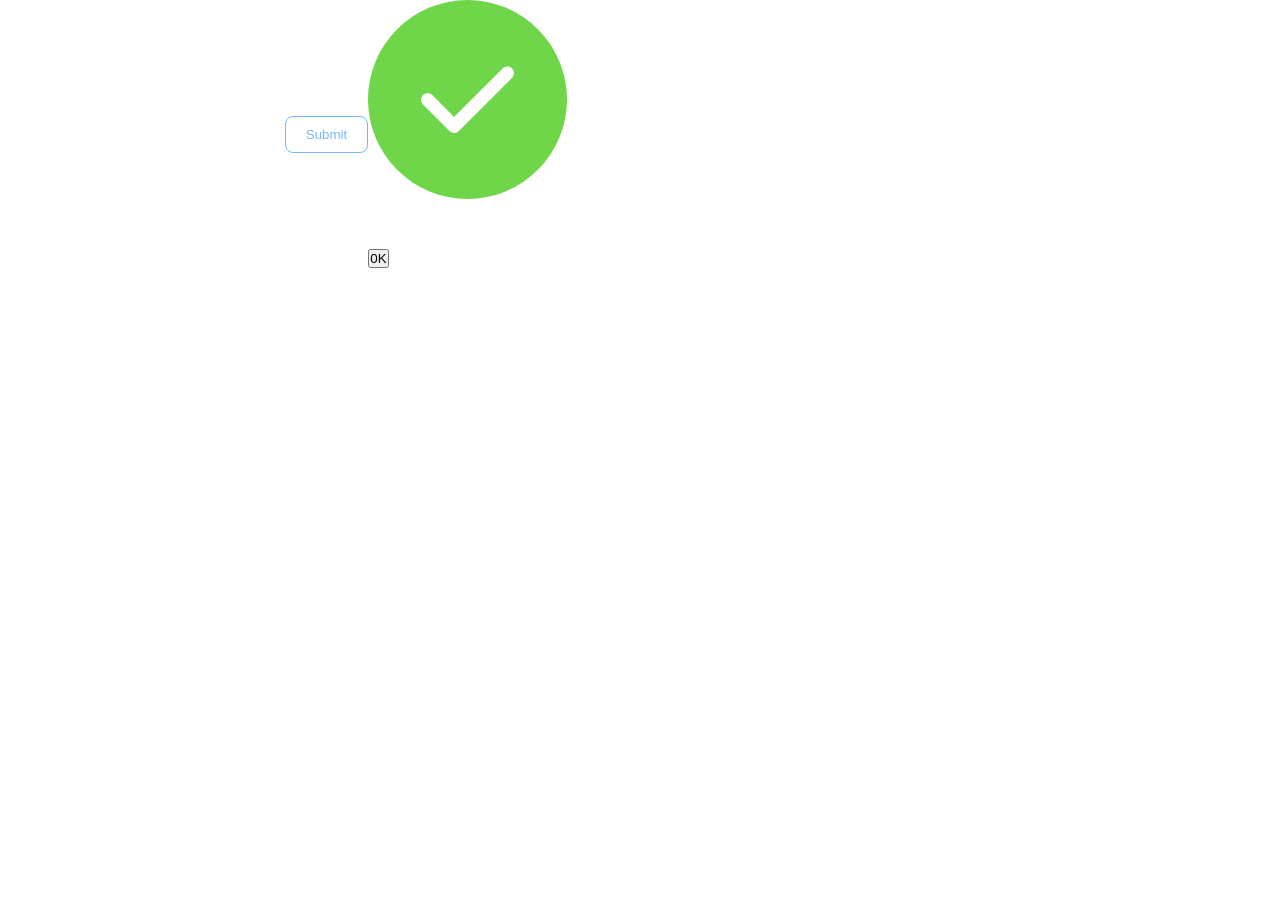
<file: gymwebsite4/static/index.html>
<!DOCTYPE html>
<html>
<head>
  <meta name="viewport" content="width=device-width, initial-scale=1.0">
  <title>Submit Gym management Button</title>
  <link rel="stylesheet" href="style.css">
</head>
<body>
    <div class= container >
        <button type="submit" class="btn" onclick="openPopup()">Submit</button>
        <div class="popup" id="popup">
        <img src="404-tick.png">
        <h2>Thank You!</h2>
        <p>Your details has been successfully submitted to our Box fitness.
           Thank for your patience!</p>
        <button type="button" onclick="closePopup()">0K</button>
        </div>
        </div>
</body>
<script>
  let popup = document.getElementById("popup");
  function openPopup()
  {
  popup.classList.add("open-popup");
  }
  function closePopup()
  {
popup.classList.remove("open-popup"); 
  }
</script>
</body>
</html>
</file>
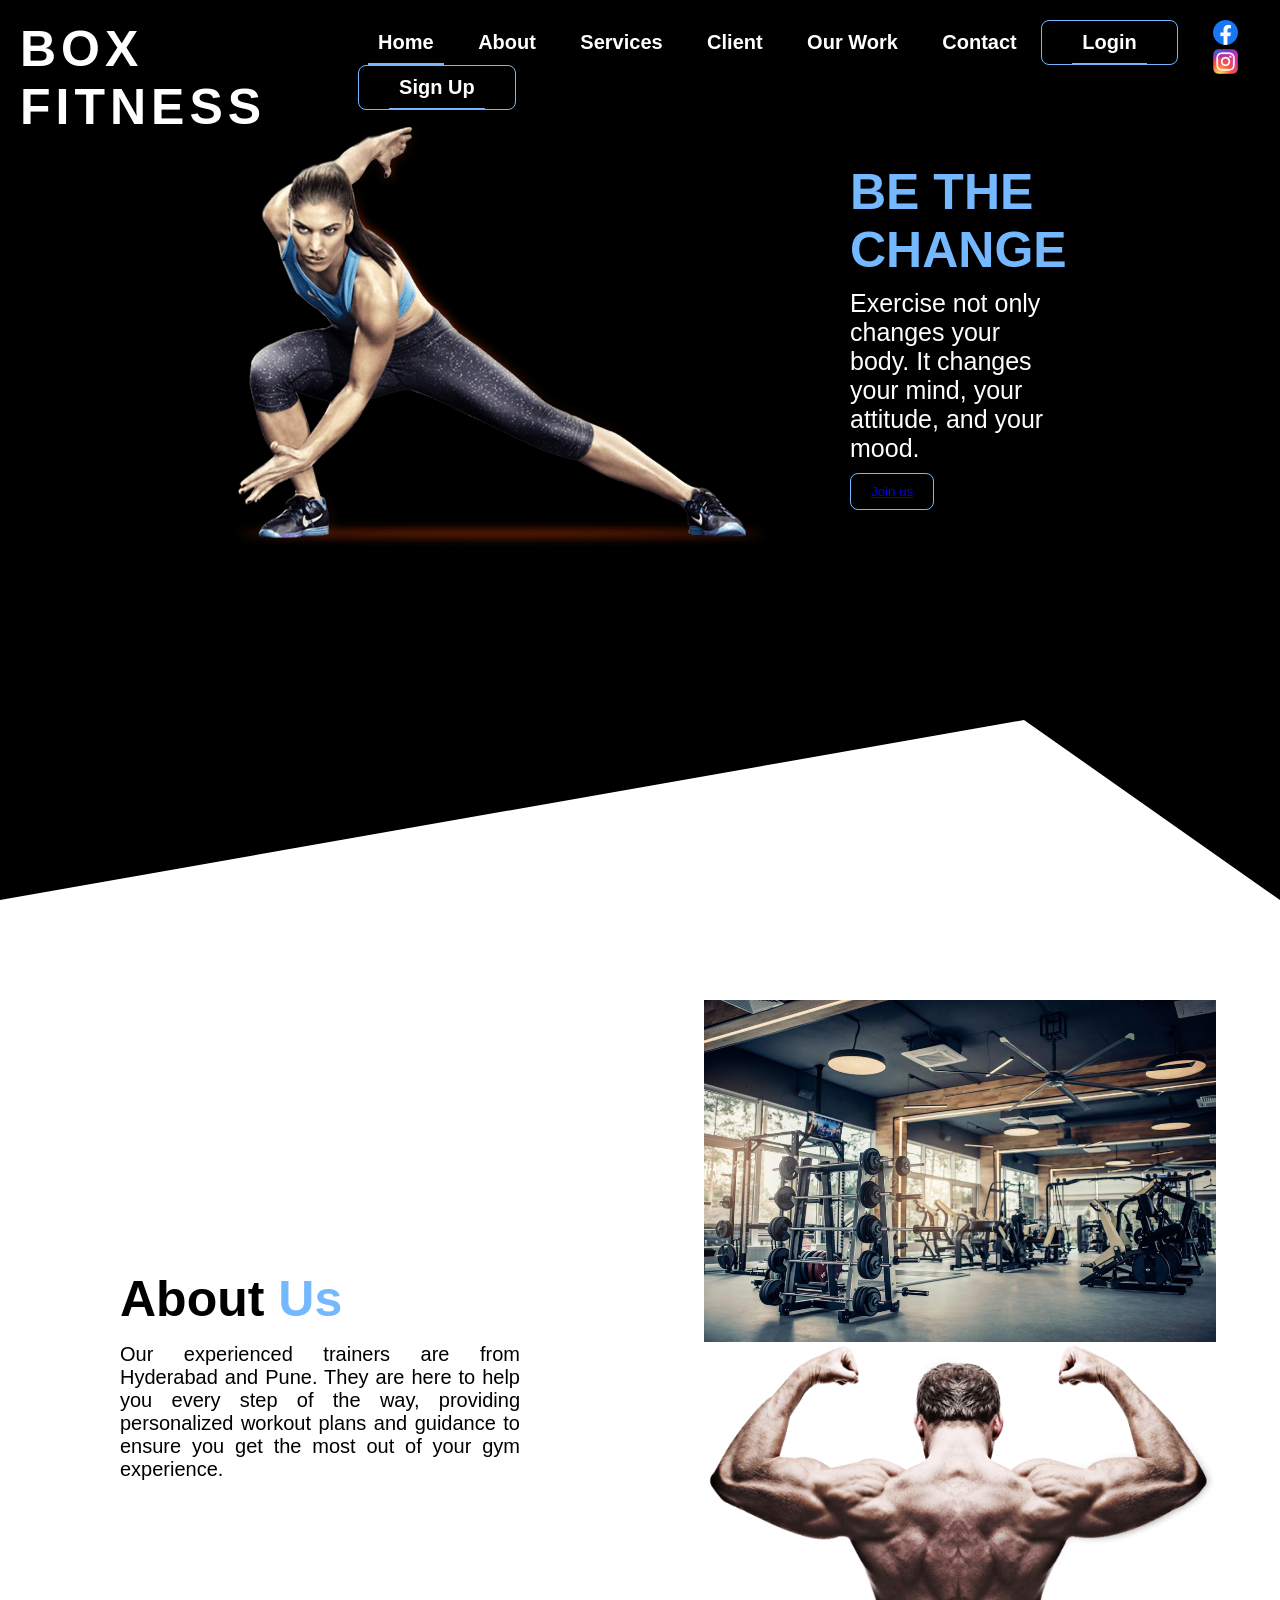
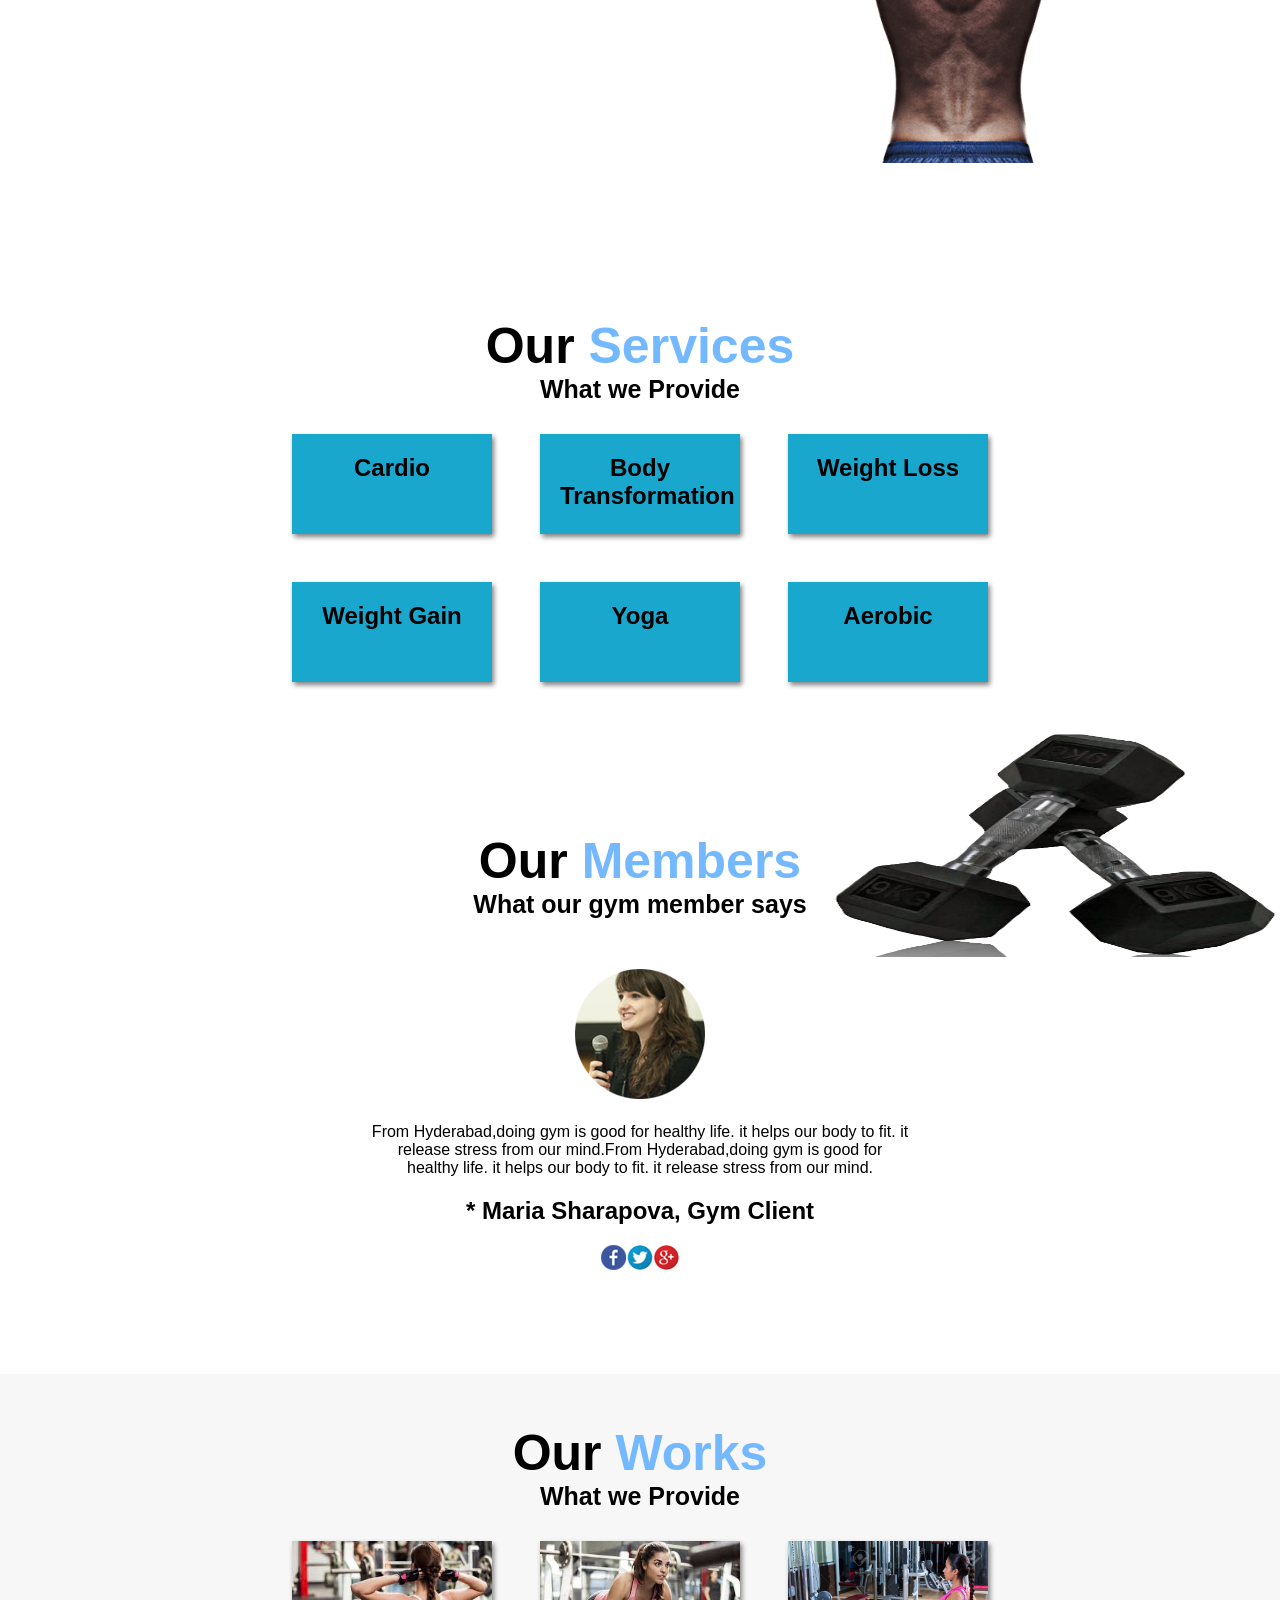
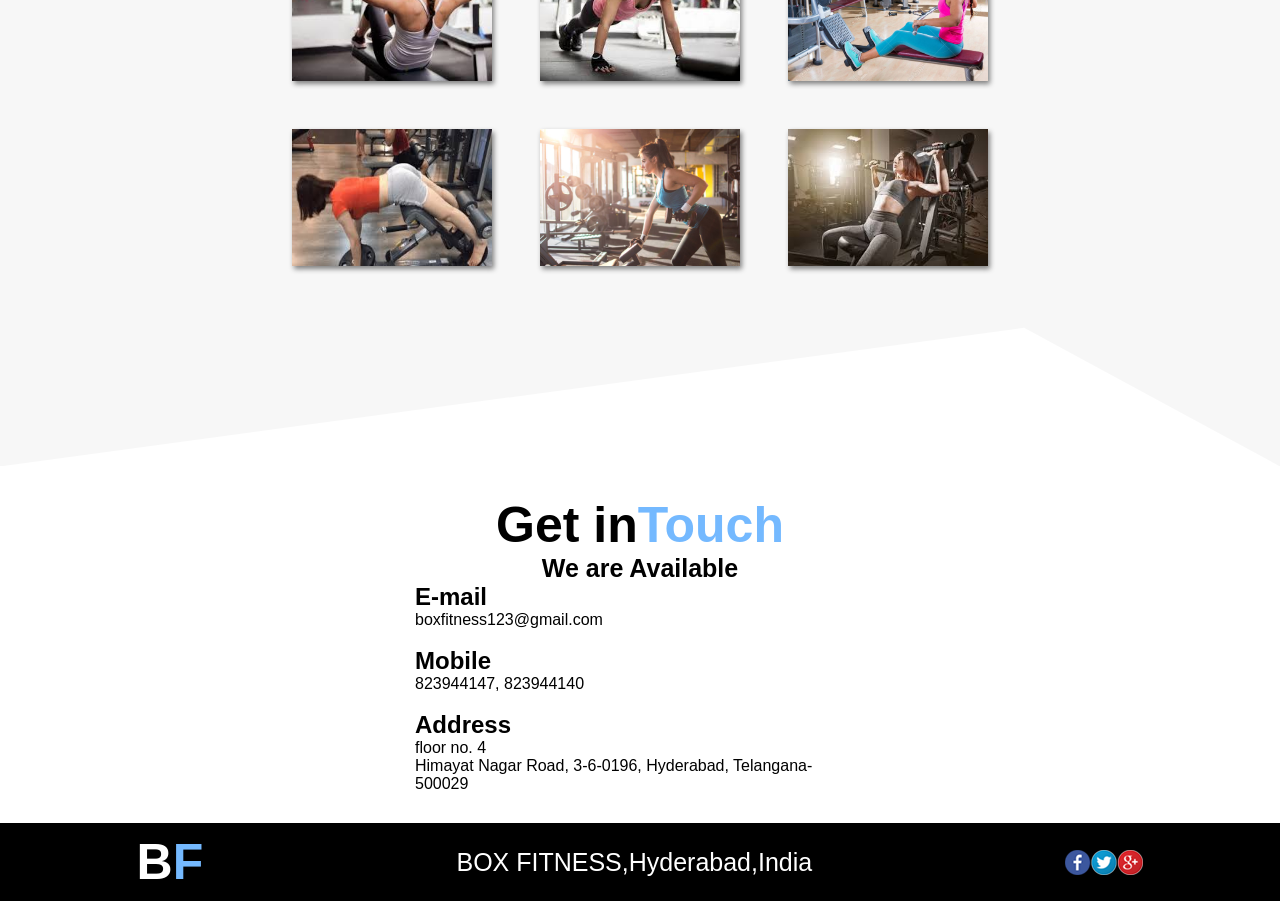
<file: gymwebsite4/templates/index.html>
<!DOCTYPE html>
<html>
<head>
	<title>Webite Fitness & Gym</title>
	<link rel="stylesheet"  href="../static/style.css">
<!--	<link rel="stylesheet"  href="https://stackpath.bootstrapcdn.com/font-awesome/4.7.0/css/font-awesome.min.css">-->
</head>
<body>
<header>
	<nav>
		<div class="logo">
			<span id="blu">BOX FITNESS</span>
		</div>
		<div class="menu">
				<a href="#">Home</a>
			<a href="#about">About</a>
				<a href="#services">Services</a>
			<a href="#members">Client</a>
			<a href="#work">Our Work</a>
			<a href="#contact">Contact</a>
			<button class="btn"><a href="../templates/login.html">Login</a></button>
			<button class="btn"><a href="../templates/signup.html">Sign Up</a></button>
		</div>

		<div class="icon">
			<a href="https://www.facebook.com/campaign/landing.php?campaign_id=15461201666&extra_1=s%7Cc%7C589521732875%7Cb%7Cfacebook%20%27%7C&placement=&creative=589521732875&keyword=facebook%20%27&partner_id=googlesem&extra_2=campaignid%3D15461201666%26adgroupid%3D130924380175%26matchtype%3Db%26network%3Dg%26source%3Dnotmobile%26search_or_content%3Ds%26device%3Dc%26devicemodel%3D%26adposition%3D%26target%3D%26targetid%3Dkwd-327195741349%26loc_physical_ms%3D9062127%26loc_interest_ms%3D%26feeditemid%3D%26param1%3D%26param2%3D&gclid=EAIaIQobChMIksKLlf7B_QIVQUUrCh3MjQplEAAYASAAEgL8N_D_BwE"><img src="../static/images/facebook.png"></a>
			<a href="https://www.instagram.com/sem/campaign/emailsignup/?campaign_id=13530338610&extra_1=s|c|547419127631|e|instagram%20%27|&placement=&creative=547419127631&keyword=instagram%20%27&partner_id=googlesem&extra_2=campaignid%3D13530338610%26adgroupid%3D126262414014%26matchtype%3De%26network%3Dg%26source%3Dnotmobile%26search_or_content%3Ds%26device%3Dc%26devicemodel%3D%26adposition%3D%26target%3D%26targetid%3Dkwd-1321618851291%26loc_physical_ms%3D9062127%26loc_interest_ms%3D%26feeditemid%3D%26param1%3D%26param2%3D&gclid=EAIaIQobChMIj9rxiP_B_QIVCSQrCh0PiQtAEAAYASAAEgLbuvD_BwE"><img src="../static/images/in.png"></a>
		</div>

	</nav>

	<div class="container">
		<div class="left">
			<img src="../static/images/banner.png">
		</div>
		<div class="right">
		<h1>BE THE CHANGE</h1>
		<p>Exercise not only changes your body. It changes your mind, your attitude, and your mood.</p>
		<button  class="btn"><a href="../templates/join.html">Join us</a></button>
	
		</div>
	</div>
</header>
<section id="about">
	<div class="about-row">
		<div class="about-left-col">
			<h1> About <span style="color:#74b9ff;">Us</span></h1>
			<p>Our experienced trainers are from Hyderabad and Pune. They are here to help you every step of the way, providing personalized workout plans and guidance to ensure you get the most out of your gym experience.
			</p>
		</div>
		<div class="about-right-col">
			<img src="../static/images/downside-hotel-gyms-2.jpg">
			<img src="../static/images/img2.png">
		</div>
	</div>
</section>

<section id="services">
	<div class="services-info">
			<h1>Our <span class="blu">Services</span></h1>
	<p>What we Provide</p>
	</div>
	<div class="services-row">
		<div class="services-box">
		<!--		<i class="fa fa-suitcase"></i>  -->
				<h2>Cardio</h2>
		<p></p>
		</div>

		<div class="services-box">
			<!--	<i class="fa fa-suitcase" aria-hidden="true"></i>   -->
				<h2>Body Transformation</h2>
		</div>

		<div class="services-box">
				<h2>Weight Loss</h2>
		</div>

		<div class="services-box">
				<h2>Weight Gain</h2>
		</div>

		<div class="services-box">
				<h2>Yoga</h2>
		</div>

		<div class="services-box">
				<h2>Aerobic</h2>
		</div>

	</div>
</section>


<section id="members">
		<div class="services-info">
			<h1>Our <span class="blu">Members</span></h1>
	<p>What our gym member says</p>
</div>


<div class="member-card">
	

	<img src="../static/images/member.png">
	<p>
 			From Hyderabad,doing gym is good for healthy life. it helps our body to fit. it release stress from our mind.From Hyderabad,doing gym is good for healthy life. it helps our body to fit. it release stress from our mind.
	</p>
	<h2>* Maria Sharapova, Gym Client</h2>

	<img src="../static/images/icon.png">
</div>
</section>

<section id="work">
		<div class="services-info">
			<h1>Our <span class="blu">Works</span></h1>
	<p>What we Provide</p>
</div>
<div class="services-row">
	<div class="work-box">
		<img src="../static/images/ex1.jpg">
	</div>
	<div class="work-box">
		<img src="../static/images/ex2.jpg">
	</div>
	<div class="work-box">
		<img src="../static/images/ex3.jpg">
	</div>
	<div class="work-box">
		<img src="../static/images/ex4.jpg">
	</div>
	<div class="work-box">
		<img src="../static/images/ex5.jpg">
	</div>
	<div class="work-box">
		<img src="../static/images/ex6.jpg">
	</div>
</div>
</section>

<section id="contact">
		<div class="services-info">
			<h1>Get in<span class="blu">Touch</span></h1>
	<p> We are Available</p>
</div>


	<!--
<div class="contact-row">

	<div class="contact-left-col">
		<div class="form">
			<form action="/action_page.php">
			<input type="text" name="" placeholder="E-mail">
			<input type="text" name="" placeholder="Subject"><br>
			<textarea rows="10" cols="40" placeholder="Feedback Message"></textarea>
			<br> <button class="c_btn">Send</button>
		</form>
		</div>
	</div>                         -->

		<div class="contact-col">
			<h1><i class="fa fa-envelope-o" aria-hidden="true"></i> E-mail</h1> <p>boxfitness123@gmail.com</p><br>
 			<h1><i class="fa fa-phone" aria-hidden="true"></i> Mobile</h1><p>823944147, 823944140</p>
 			<br>
 			<h1><i class="fa fa-location-arrow" aria-hidden="true"></i> Address</h1>
 			 <p>floor no. 4<br>
				Himayat Nagar Road, 3-6-0196, Hyderabad, Telangana-500029
 			 </p>
		</div>
<!--  </div>  -->


</section>


<section id="footer">
	<h1>B<span class="blu">F</span></h1>
	
	<p> BOX FITNESS,Hyderabad,India </p>
	<img src="../static/images/icon.png">

</section>
</body>
</html>
</file>
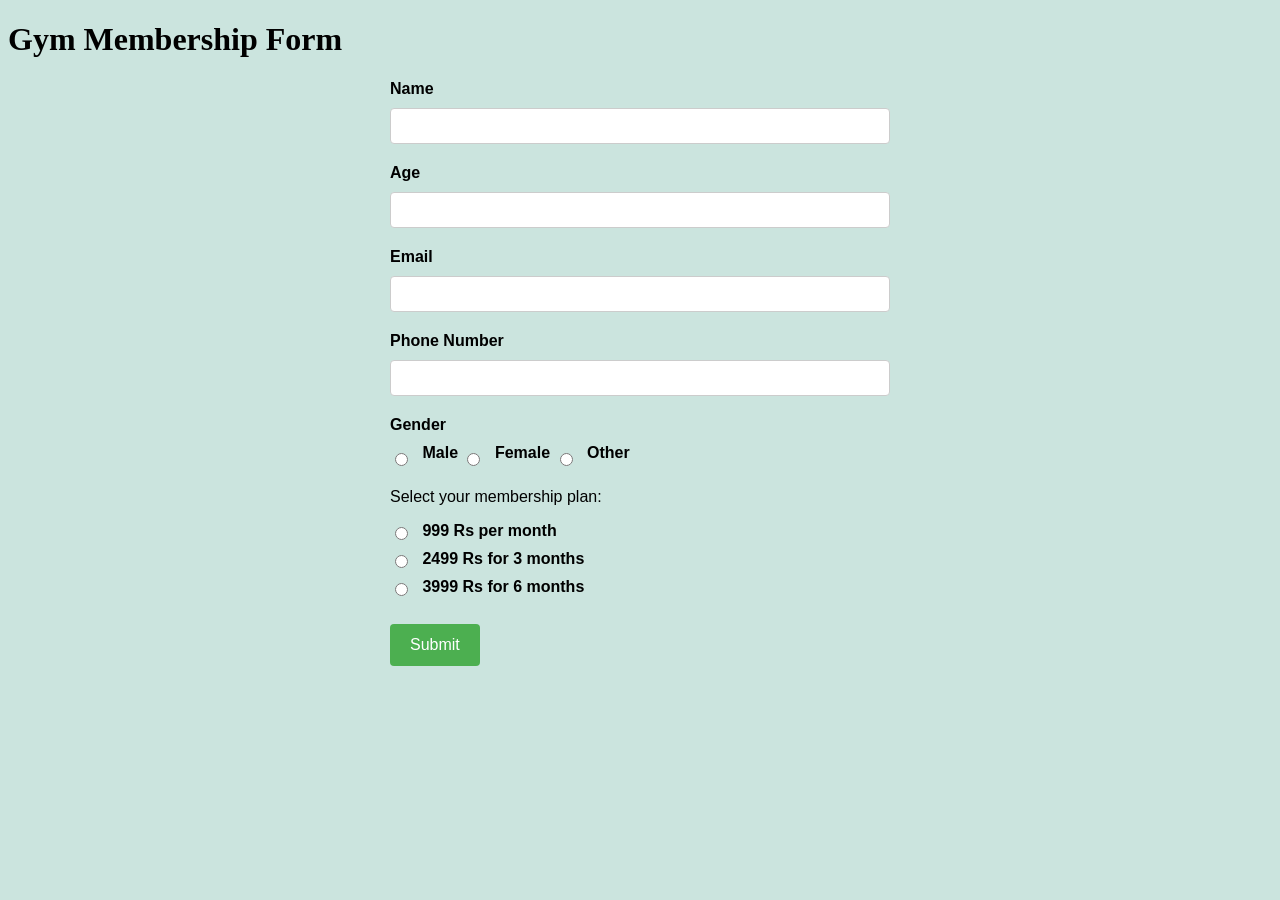
<file: gymwebsite4/templates/join.html>
<!DOCTYPE html>
<html lang="en">
<head>
  <meta charset="UTF-8">
  <title>Gym Membership Form</title>
  <style>
    form {
      max-width: 500px;
      margin: 0 auto;
      font-family: Arial, sans-serif;
    }
    body
    {
    background-color:#CBE4DE;
    }
    label {
      display: block;
      margin-bottom: 10px;
      font-weight: bold;
    }
    input[type="text"], input[type="email"], input[type="tel"] {
      width: 100%;
      padding: 8px;
      margin-bottom: 20px;
      border: 1px solid #ccc;
      border-radius: 4px;
      box-sizing: border-box;
      font-size: 16px;
    }
    input[type="radio"] {
      display: inline-block;
      margin-right: 10px;
      vertical-align: middle;
    }
    .radio-label {
      display: inline-block;
      vertical-align: middle;
      margin-bottom: 10px;
    }
    input[type="submit"] {
      background-color: #4CAF50;
      color: white;
      padding: 12px 20px;
      border: none;
      border-radius: 4px;
      cursor: pointer;
      font-size: 16px;
    }
    input[type="submit"]:hover {
      background-color: #45a049;
    }
  </style>
</head>
<body>
  <h1>Gym Membership Form</h1>
  <form>
    <label for="name">Name</label>
    <input type="text" id="name" name="name" required>

    <label for="age">Age</label>
    <input type="text" id="age" name="age" required>

    <label for="email">Email</label>
    <input type="email" id="email" name="email" required>

    <label for="phone">Phone Number</label>
    <input type="tel" id="phone" name="phone" required>

    <label>Gender</label>
    <input type="radio" id="male" name="gender" value="male">
    <label for="male" class="radio-label">Male</label>
    <input type="radio" id="female" name="gender" value="female">
    <label for="female" class="radio-label">Female</label>
    <input type="radio" id="other" name="gender" value="other">
    <label for="other" class="radio-label">Other</label>

    <p>Select your membership plan:</p>
    <label for="plan1" class="radio-label">
      <input type="radio" id="plan1" name="membership" value="999">
      999 Rs per month
    </label><br>
    <label for="plan2" class="radio-label">
      <input type="radio" id="plan2" name="membership" value="2499">
      2499 Rs for 3 months
    </label><br>
    <label for="plan3" class="radio-label">
      <input type="radio" id="plan3" name="membership" value="3999">
      3999 Rs for 6 months
    </label><br><br>

    <input type="submit" value="Submit">
  </form>
</body>
</html>
</file>
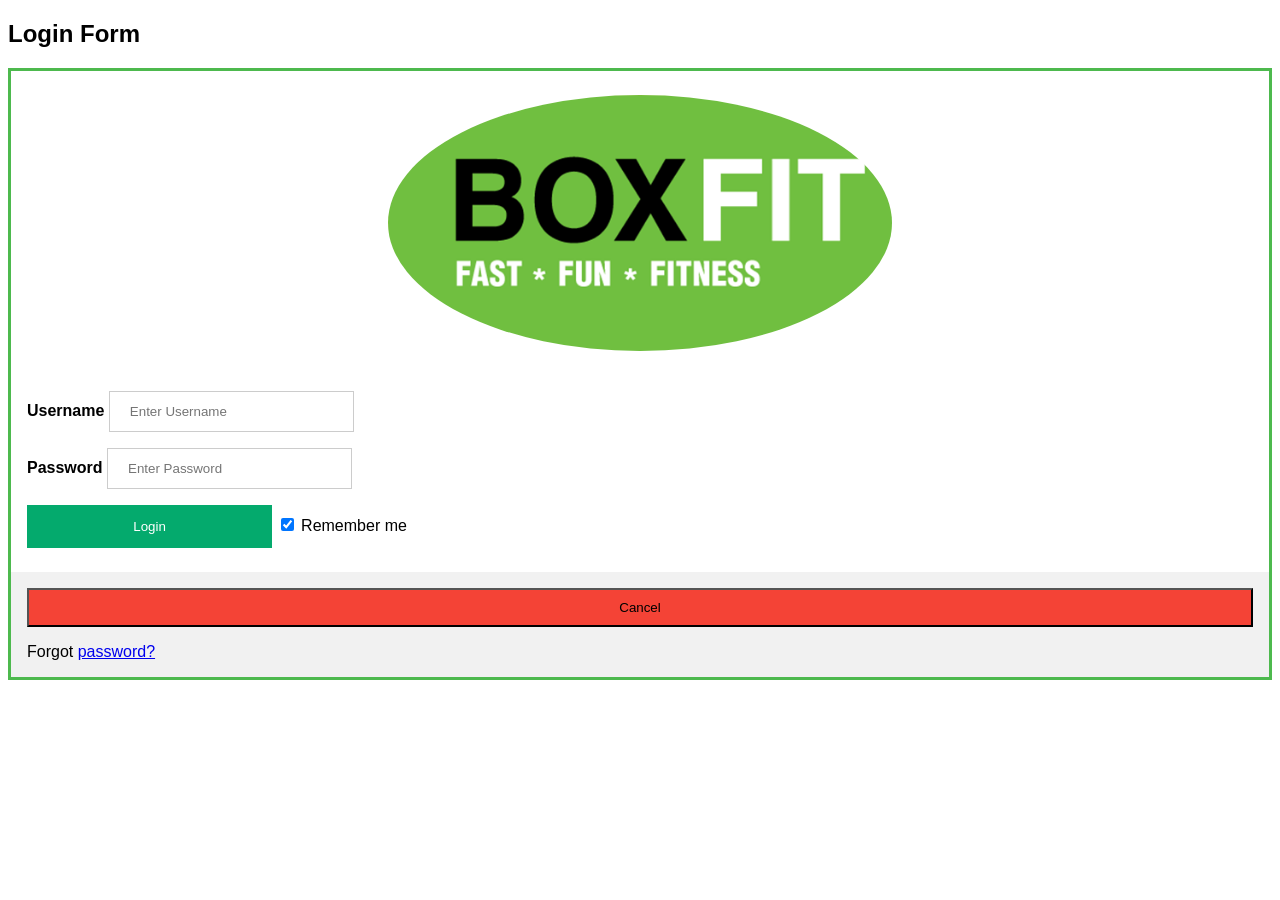
<file: gymwebsite4/templates/login.html>
<!DOCTYPE html>
<html>
<head>
<meta name="viewport" content="width=device-width, initial-scale=1">
<style>
body {font-family: Arial, Helvetica, sans-serif;}
form {border: 3px solid #4db94e;}

input[type=text], input[type=password] {
  width: 20%;
  padding: 12px 20px;
  margin: 8px 0;
  display: inline-block;
  border: 1px solid #ccc;
  box-sizing: border-box;
}

input[type=submit] {
  background-color: #04AA6D;
  color: white;
  padding: 14px 20px;
  margin: 8px 0;
  border: none;
  cursor: pointer;
  width: 20%;
}

input[type=submit]:hover {
  opacity: 0.8;
}

.cancelbtn {
  width: auto;
  padding: 10px 18px;
  background-color: #f44336;
}

.imgcontainer {
  text-align: center;
  margin: 24px 0 12px 0;
}

img.avatar {
  width: 40%;
  border-radius: 50%;
}

.container {
  padding: 16px;
}

span.psw {
  float: right;
  padding-top: 16px;
}



  span.psw {
     display: block;
     float: none;
  }
  .cancelbtn {
     width: 100%;
  }

</style>
</head>
<body>

<h2>Login Form</h2>

<form action="./index.html">
  <div class="imgcontainer">
    <img src="../static/images/avatar2.png" alt="Avatar" class="avatar">
  </div>

  <div class="container">
    <label for="uname"><b>Username</b></label>
    <input type="text" placeholder="Enter Username" name="uname" required>
<br>
    <label for="psw"><b>Password</b></label>
    <input type="password" placeholder="Enter Password" name="psw" required>
        <br>
    <input type="submit" value="Login"></input>
    <label>
      <input type="checkbox" checked="checked" name="remember"> Remember me
    </label>
  </div>

  <div class="container" style="background-color:#f1f1f1">
    <button type="button" class="cancelbtn">Cancel</button>
    <span class="psw">Forgot <a href="#">password?</a></span>
  </div>
</form>
</body>
</html>
</file>
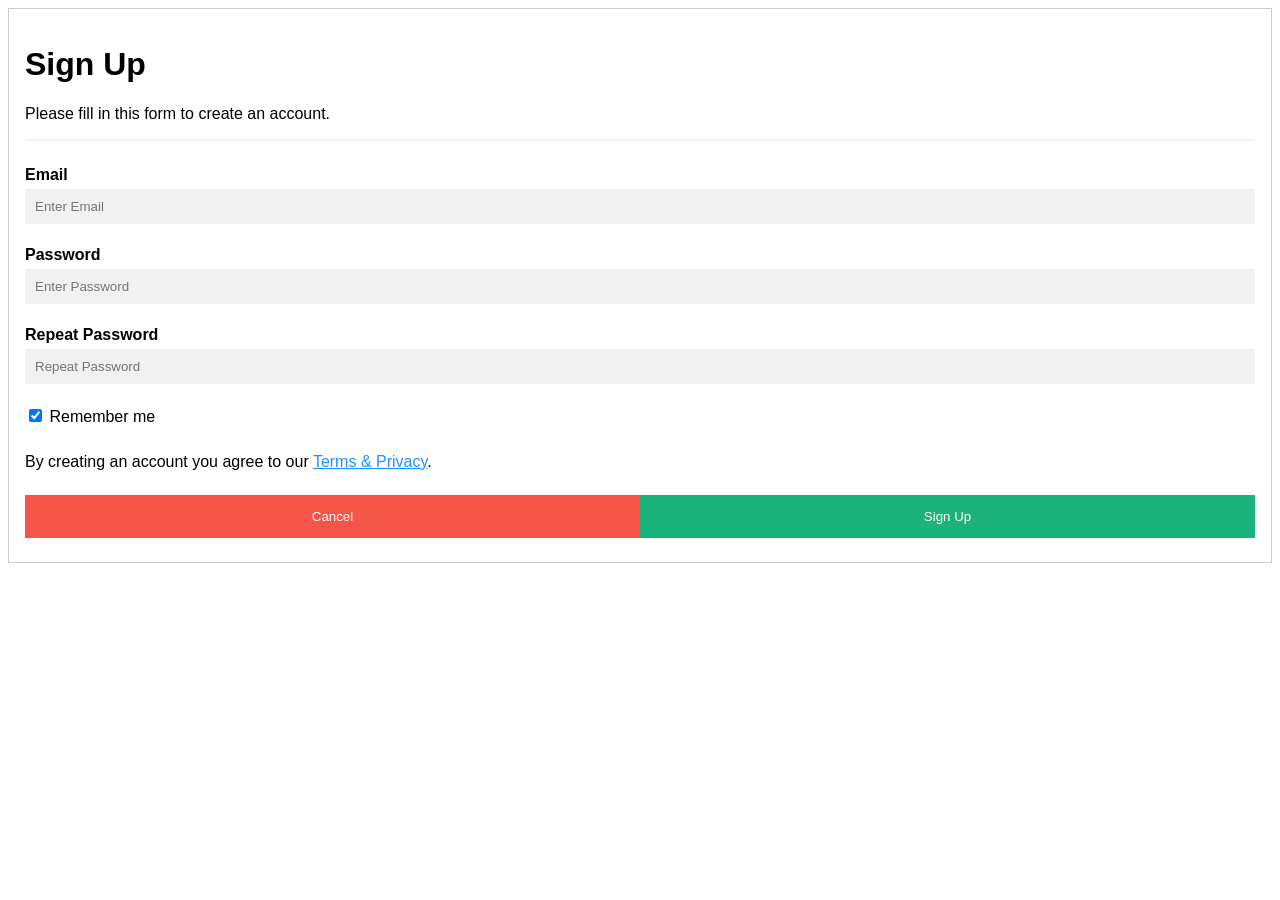
<file: gymwebsite4/templates/signup.html>
<!DOCTYPE html>
<html>

<style>
body {font-family: Arial, Helvetica, sans-serif;}
* {box-sizing: border-box}


input[type=text], input[type=password] {
  width: 100%;
  padding: 10px;
  margin: 5px 0 22px 0;
  border: none;
  background: #f1f1f1;
}

input[type=text]:focus, input[type=password]:focus {
  background-color: #ddd;
  outline: none;
}

hr {
  border: 1px solid #f1f1f1;
  margin-bottom: 25px;
}

button {
  background-color: #04AA6D;
  color: white;
  padding: 14px 20px;
  margin: 8px 0;
  border: none;
  cursor: pointer;
  width: 20%;
  opacity: 0.9;
}

button:hover {
  opacity:1;
}


.cancelbtn {
  padding: 14px 20px;
  background-color: #f44336;
}


.cancelbtn, .signupbtn {
  float: left;
  width: 50%;
}

.container {
  padding: 16px;
}


.clearfix::after {
  content: "";
  clear: both;
  display: table;
}


</style>

<body>

<form action="./login.html" style="border:1px solid #ccc">
  <div class="container">
    <h1>Sign Up</h1>
    <p>Please fill in this form to create an account.</p>
    <hr>

    <label for="email"><b>Email</b></label>
    <input type="text" placeholder="Enter Email" name="email" required>

    <label for="psw"><b>Password</b></label>
    <input type="password" placeholder="Enter Password" name="psw" required>

    <label for="psw-repeat"><b>Repeat Password</b></label>
    <input type="password" placeholder="Repeat Password" name="psw-repeat" required>
    
    <label>
      <input type="checkbox" checked="checked" name="remember" style="margin-bottom:15px"> Remember me
    </label>
    
    <p>By creating an account you agree to our <a href="#" style="color:dodgerblue">Terms & Privacy</a>.</p>

    <div class="clearfix">
      <button type="button" class="cancelbtn">Cancel</button>
      <button type="submit" class="signupbtn">Sign Up</button>
    </div>
  </div>
</form>

</body>
</html>
</file>
<file: gymwebsite4/static/style.css>
*{padding: 0; margin:0; box-sizing: border-box; font-family: sans-serif;}
header{
    padding :20px;
	width: 100%;
	height: 100vh;
	background: black;
	clip-path: polygon(0% 0%,100% 0%, 100% 100%,80% 80%,0% 100%);
}
nav{
	width: 100%;
	height: 100px;
	position: relative;
	display:flex;
	color: white;
}
.logo{
	font-size: 50px;
	font-weight: bold;
	letter-spacing: 5px;
}
.blu{
	color:#74b9ff;
}

.menu a{
	text-decoration: none;
	color: white;;
	font-size: 20px;
	font-weight:bold;
	padding: 10px;
	margin: 10px;
}


.menu a:first-child{
	border-bottom: 2px solid #74b9ff;
}
.icon img{
	width: 25px;
}
.container{
	width: 100%;
	display: flex;
	justify-content: center;
	align-items: center;
	color: white;
}
.left{
	flex-basis: 50%;
}
.right{
	flex-basis: 50%;
	max-width: 200px;
}
.right h1{
	color: #74b9ff;
	font-size: 50px;
}
.right p{
	font-size: 25px;
	margin:10px 0px;
}
.btn{
	background: transparent;
	padding: 10px 20px;
	color: #74b9ff;
	border: 1px solid #74b9ff;
	border-radius: 8px;
}
#about{
	padding: 100px 0px;
}
.about-row{
	width: 100%;
	display: flex;
	justify-content: space-around;
	align-items: center;
}
.about-left-col{
	flex-basis: 50%;

}
.about-right-col{
	flex-basis: 50%;
	text-align: center;
}
.about-right-col img{
	width: 80%;
}
.about-left-col{
	max-width: 400px;
	margin:auto;
}


.about-left-col h1{
	font-size: 50px;
}
.about-left-col p{
	font-size: 20px;
	text-align: justify;
	margin:15px 0px;
}


.c-btn{
	padding: 10px;
	margin:10px 0px;
	color: white;
	border: none;
	background: #74b9ff;
}

#signup{
	padding-top: 50px;
	padding-bottom: 20px;
	background: rgba(0,0,0,0.03);
	clip-path: polygon(0% 0%,100% 0%, 100% 100%,80% 80%,0% 100%);
}

.signup-row{
	display: flex;
	justify-content: space-around;
	align-items: center;
}
.signup-left-col{
	flex-basis: 50%;
	text-align:center;
}
.signup-left-col img{
	width: 60%;
}
.signup-right-col{
	flex-basis: 50%;
}

.signup-right-col h1{
	font-size: 90px;
}
.signup-right-col h2{
	font-size: 45px;
	letter-spacing: 60px;
	color: rgba(0,0,0,0.3);
	margin:10px 0px;
}


#services{
	padding: 50px 0px;
}
.services-info{
	text-align: center;
}
.services-info h1{
	font-size: 50px;
}
.services-info p{
	font-size: 25px;
	font-weight:bold;
}
.services-row{
	display:grid;
	grid-template-columns: repeat(3,200px);
	grid-auto-rows: minmax(100px,auto);
	grid-gap: 3em;
	justify-content:center;
	padding-top: 30px;
}
.services-box{
	box-shadow: 2px 3px 5px grey;
	padding: 20px;
	text-align:center;
    background-color:#19A7CE;
}
/*
.services-box i{
	background: #0984e3;
	color: white;
	font-size: 30px;
	padding: 10px;
	margin-top: -20px;
}
*/

#members{
	padding: 100px;
	background: url(images/dumble.png);
	background-size: 35% 35%;
	background-repeat: no-repeat;
	background-position: top right;
}
.member-card{
	text-align: center;
	padding-top: 50px;
	width: 50%;
	margin:auto;
	}

.member-card p{
	margin:20px 0px;
}
.member-card h2{
	margin:20px 0px;
}

#work{
	padding-top: 50px;
	padding-bottom: 200px;
	background: rgba(0,0,0,0.03);
	clip-path: polygon(0% 0%,100% 0%, 100% 100%,80% 80%,0% 100%);
}
.work-box{
	box-shadow: 2px 3px 5px grey;
}

.work-box img{
	width: 100%;
	height: 100%;
}

#contact{
	padding: 30px 0px;
}

/*
.contact-row{
	display: flex;
	justify-content: center;
	align-items: center;
}

.contact-left-col{
	flex-basis: 50%;
	padding-top: 50px;
}
*/
.contact-col{
    text-align :centre;
	flex-basis: 50%;
	max-width: 450px;
	margin: auto;
}
.contact-right-col i{
	font-size: 20px;
	padding: 10px;
	background:#74b9ff;
	color: white; 
}
.contact-right-col p{
	margin-top: 10px;
	margin-bottom: 20px;
}


#footer{
	background: black;
	color:white;
	padding: 10px;
	display: flex;

	justify-content: space-around;
	align-items: center;
}


#footer h1{
	font-size: 50px;
}
#footer p{
	font-size: 25px;
}

.form{

	width: 70%;
	margin:auto;
	text-align: center;
}
.form input[type="text"]{
	width: 70%;
	padding: 10px;
	margin-bottom: 10px;
}
textarea{
	width: 70%;
	padding: 10px;
	margin-bottom: 10px;
}

.c_btn{
	background: black;
	color: white;
	padding: 10px;
	width: 50%;
	border:none;
}
</file>
